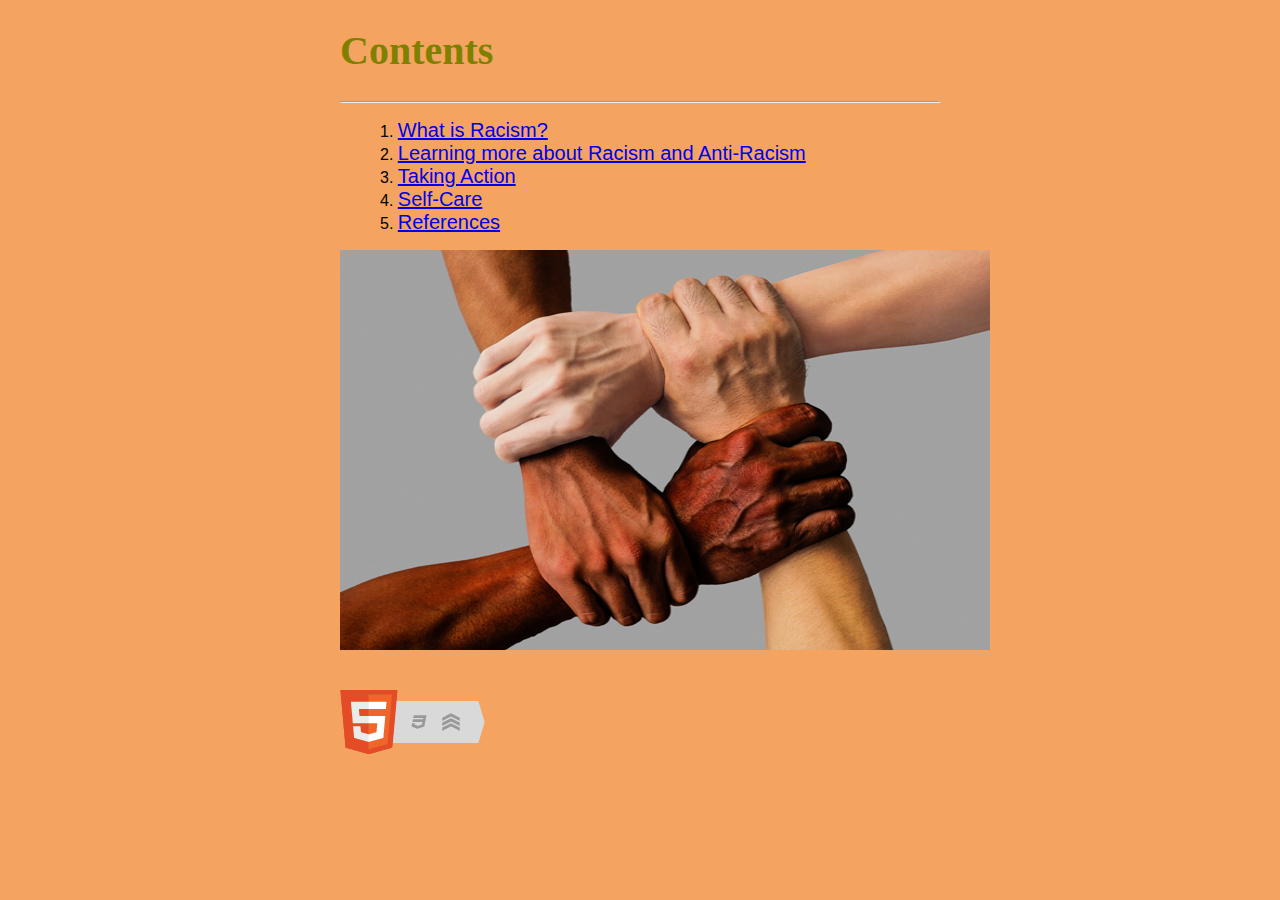
<file: index.html>
<!--Kevin Yang-->
<!DOCTYPE html>
<html lang = "En"> 
	<head>  
		<meta charset="utf-8">       
		<title>Anti-Racism Website Overview</title>
	<!--Link to stylesheet-->
	<link rel = "stylesheet" type = "text/css" href = "kevin-style.css" />
	</head>
	
	<body id="sandybrown">
		<!--Header-->
		<h1 id="contents">Contents</h1>
		<hr>
		<ol>
			<!--Links to all the other pages-->
			<li><a href="definition-of-racism.html">What is Racism?</a></li>
			<li><a href="learning-about-racism.html">Learning more about Racism and Anti-Racism</a></li>
			<li><a href="taking-action.html">Taking Action</a></li>
			<li><a href="self-care.html">Self-Care</a></li>
			<li><a href="references.html">References</a></li>
		</ol>
		<!--Cool image-->
		<img src="images/anti-racism.jpg" width = "650" height = "400" alt = "anti-racism">
		<br>
		<br>
		<br>
		<!--Validator thingy-->
		<a href="http://validator.w3.org/check?uri=https://KevinYang69420.github.io/home/index.html" target="_blank">
			<img src="images/html5_with_css3_+_semantics.png" width="165" height="64" alt="HTML5 with CSS3 and Semantics">
		</a>
	</body> 
</html>
</file>
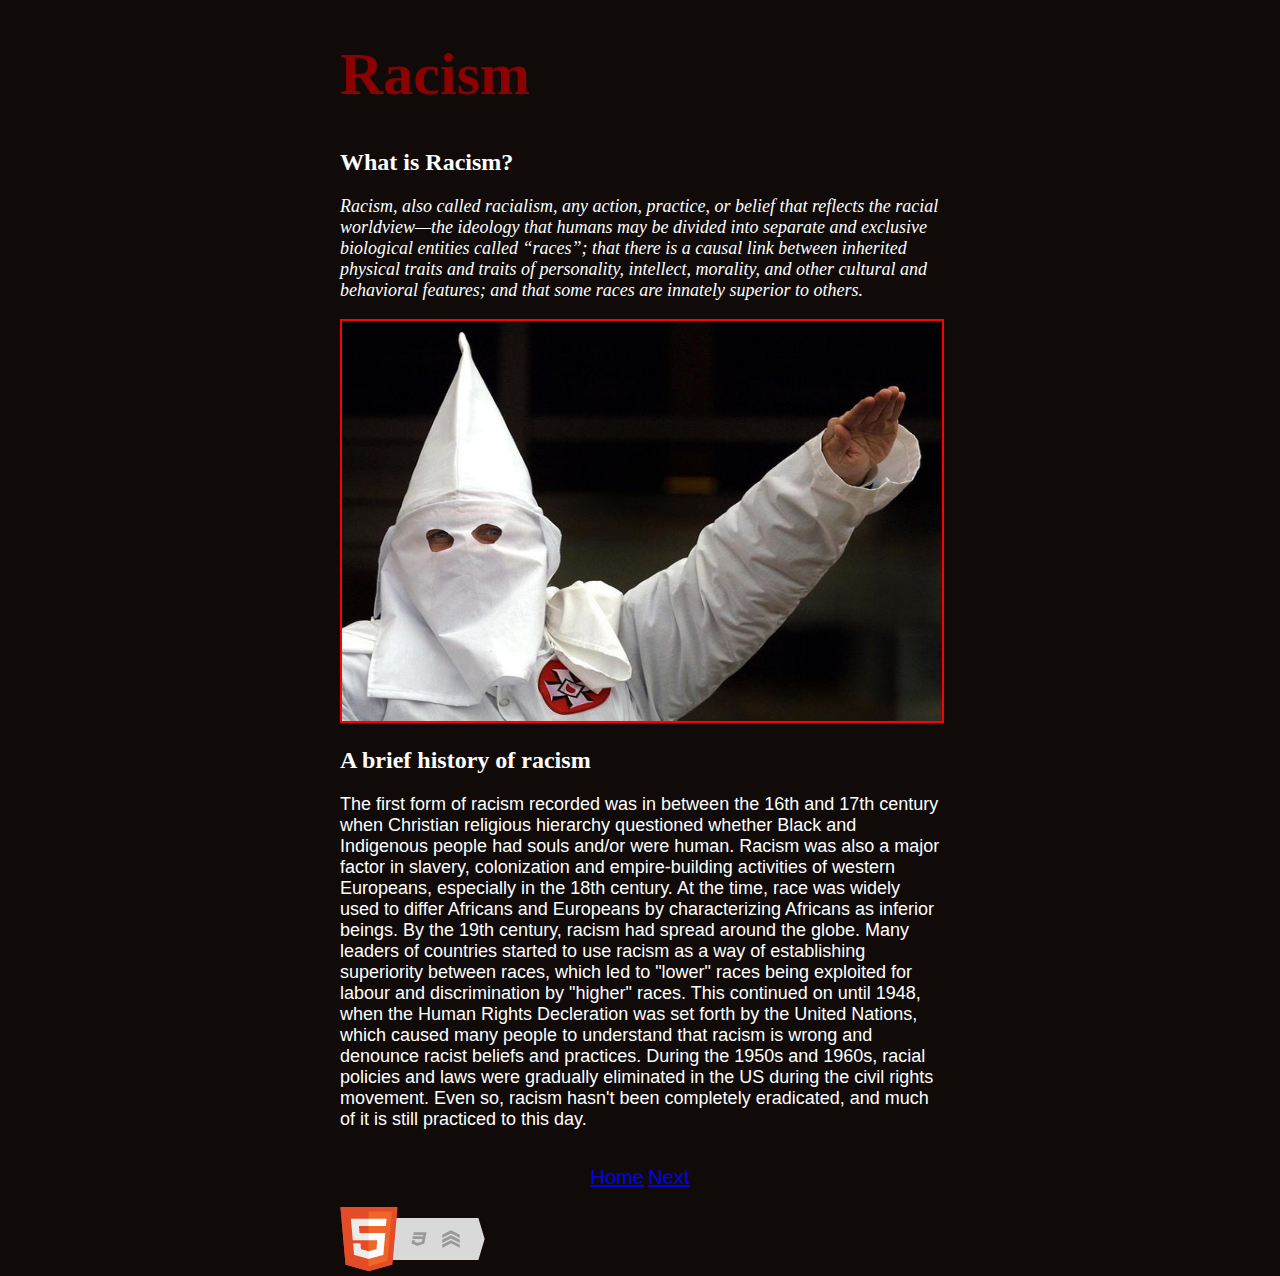
<file: definition-of-racism.html>
<!--Kevin Yang-->
<!DOCTYPE html>
<html lang = "En">
	<head>
		<meta charset="utf-8">       
		<title>What is Racism?</title>
	<!--Link to stylesheet-->		
	<link rel = "stylesheet" type = "text/css" href = "kevin-style.css" />
	</head>
	<body id="p2">
		<!--Header-->
		<h1 id="racism">Racism</h1>
		<!--Brief description of racism-->
		<h2 class="question">What is Racism?</h2>
		<p id="definition">
		Racism, also called racialism, any action, practice, or belief that reflects the racial
		worldview—the ideology that humans may be divided into separate and exclusive biological
		entities called “races”; that there is a causal link between inherited physical traits
		and traits of personality, intellect, morality, and other cultural and behavioral features;
		and that some races are innately superior to others.
		</p>
		<!--Example of racism-->
		<img src="images/racism-example.jpg" class="fade" id="border" width = "600" height = "400" alt = "example of racism">
		<!--History of racism-->
		<h2 class="question">A brief history of racism</h2>
		<p>
		The first form of racism recorded was in between the 16th and 17th century when Christian
		religious hierarchy questioned whether Black and Indigenous people had souls and/or were human.
		Racism was also a major factor in slavery, colonization and empire-building activities of
		western Europeans, especially in the 18th century. At the time, race was widely used to differ
		Africans and Europeans by characterizing Africans as inferior beings. By the 19th century,
		racism had spread around the globe. Many leaders of countries started to use racism as a way
		of establishing superiority between races, which led to "lower" races being exploited for labour
		and discrimination by "higher" races. This continued on until 1948, when the Human Rights Decleration
		was set forth by the United Nations, which caused many people to understand that racism is wrong and
		denounce racist beliefs and practices. During the 1950s and 1960s, racial policies and laws were
		gradually eliminated in the US during the civil rights movement. Even so, racism hasn't been completely
		eradicated, and much of it is still practiced to this day.
		</p>
		<br>
		<div class="center">
			<!--Link to home page-->
			<a href="index.html">Home</a>
			<!--Link to next/resource page-->
			<a href="learning-about-racism.html">Next</a>
		</div>
		<br>
		<!--Validator thingy-->
		<a href="http://validator.w3.org/check?uri=https://KevinYang69420.github.io/home/definition-of-racism.html" target="_blank">
			<img src="images/html5_with_css3_+_semantics.png" width="165" height="64" alt="HTML5 with CSS3 and Semantics">
		</a>
	</body>
</html>
</file>
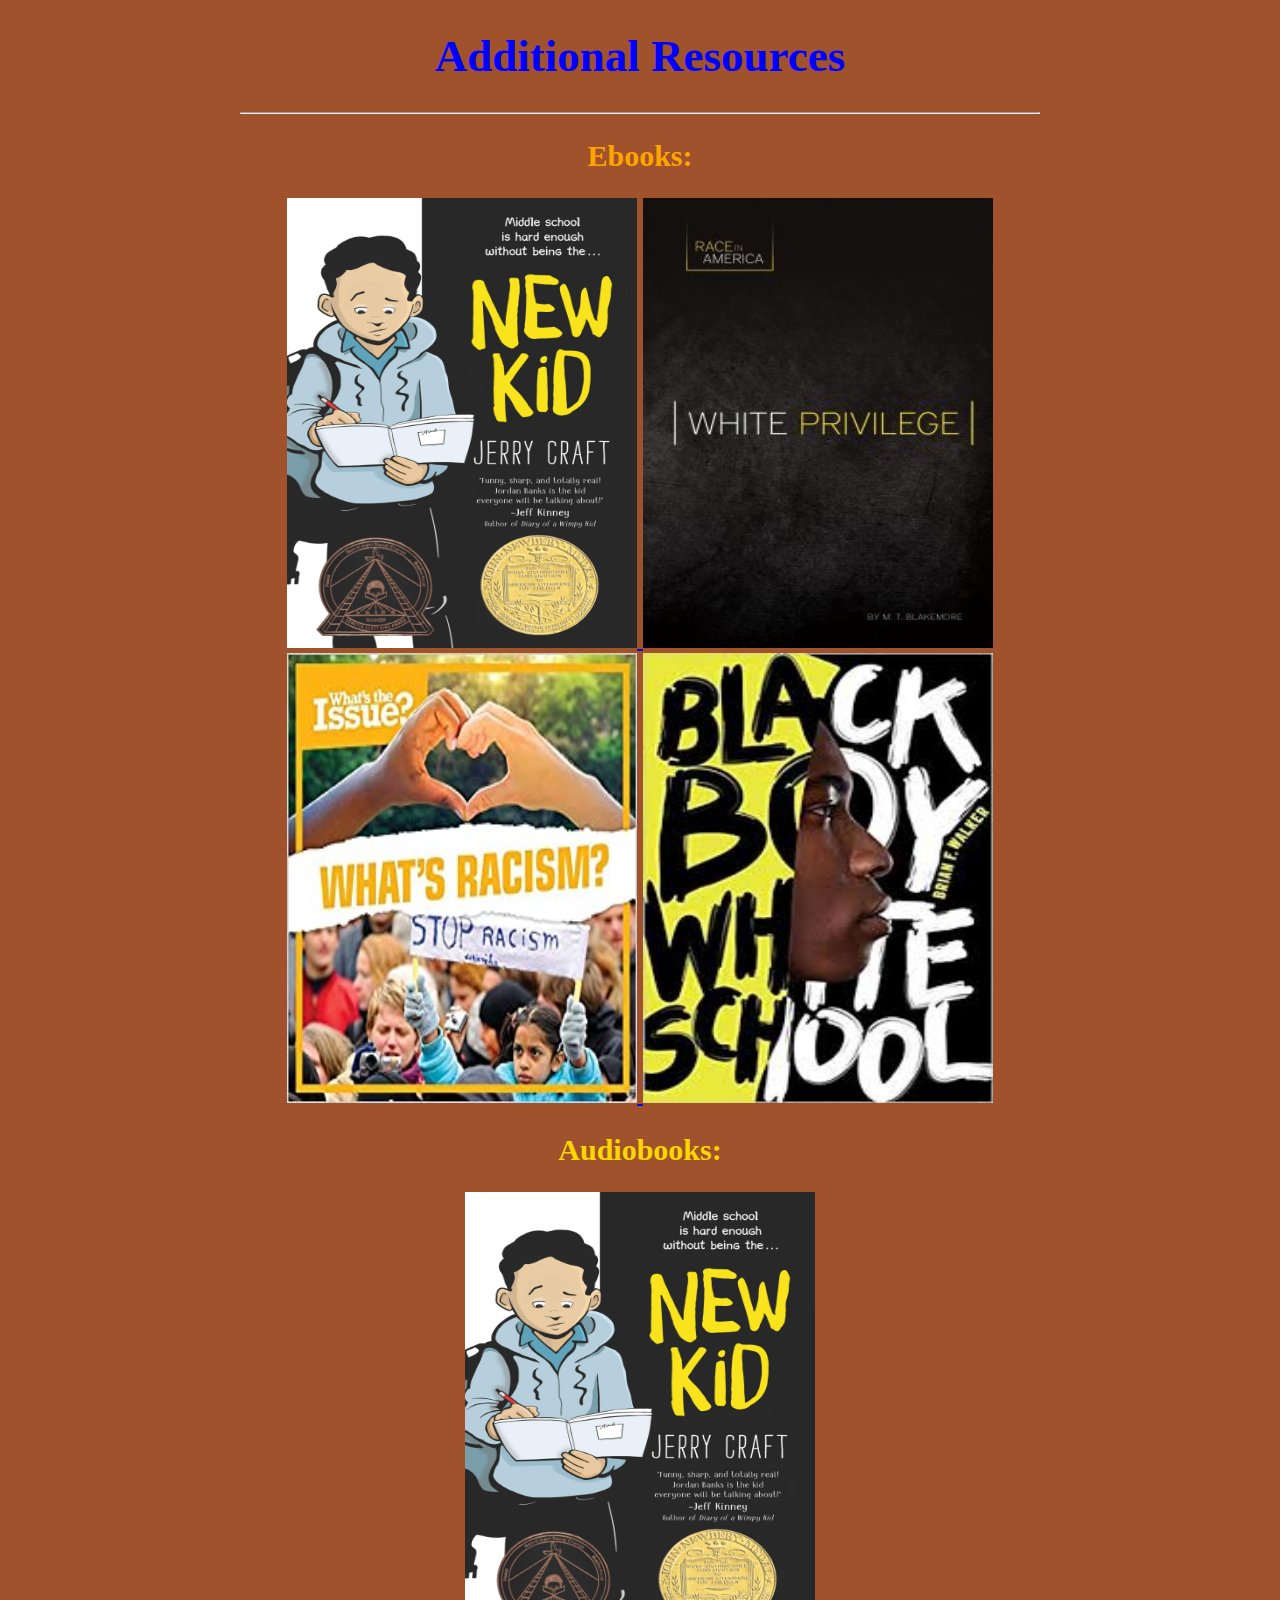
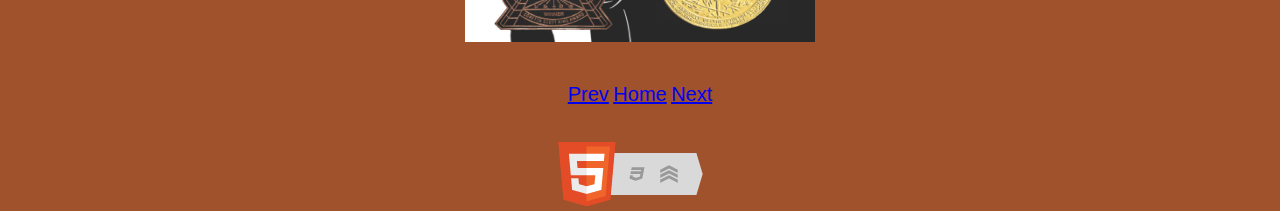
<file: learning-about-racism.html>
<!--Kevin Yang-->
<!DOCTYPE html>
<html>
	<head>
		<meta charset="utf-8">       
		<title>Learning about Racism</title> 
	<!--Link to stylesheet-->
	<link rel = "stylesheet" type = "text/css" href = "kevin-style.css" />
	</head>
	<body class="center resources">
		<!--Header-->
		<h1 id="stuff">Additional Resources</h1>
		<hr>
		<h2 id="resource1">Ebooks:</h2>
		<!--New Kid by Jerry Kraft-->
		<a href="https://www.hoopladigital.com/title/13038351" target="_blank">
			<img src="images/new-kid.jpg" width="350" height="450" alt="New Kid by Jerry Kraft" class="cover">
		</a>
		<!--White Privilege by M.T. Blakemore-->
		<a href="https://www.hoopladigital.com/title/12154686" target="_blank">
			<img src="images/white-privilege.jpg" width="350" height="450" alt="White Privilege by M.T. Blakemore" class="cover">
		</a><br>
		<!--Whats Racism by Amy B. Rogers-->		
		<a href="https://www.hoopladigital.com/title/12172763" target="_blank"> 
			<img src="images/whats-racism.jpg" width="350" height="450" alt="Whats Racism by Amy B. Rogers" class="cover">
		</a>
		<!--Black Boy White School by Brian F. Walker-->
		<a href="https://www.hoopladigital.com/title/11914179" target="_blank">
			<img src="images/black-boy-white-school.jpg" width="350" height="450" alt="Black Boy White School by Brian F. Walker" class="cover">
		</a>

		<h2 id="resource2">Audiobooks:</h2>
		<!--New Kid by Jerry Kraft (audiobook)-->
		<a href="https://www.hoopladigital.com/title/12195191" target="_blank">
			<img src="images/new-kid.jpg" width="350" height="450" alt="New Kid by Jerry Kraft" class="cover">
		</a>

		<br>
		<br>
		<br>
		<!--Link to previous/info page-->
		<a href="definition-of-racism.html">Prev</a>
		<!--Link to home page-->
		<a href="index.html">Home</a>
		<!--Link to next/taking action page-->
		<a href="taking-action.html">Next</a>
		<br>
		<br>
		<br>
		<!--Validator thingy-->
		<a href="http://validator.w3.org/check?uri=https://KevinYang69420.github.io/home/learning-about-racism.html" target="_blank">
			<img src="images/html5_with_css3_+_semantics.png" width="165" height="64" alt="HTML5 with CSS3 and Semantics">
		</a>
	</body>
</html>
</file>
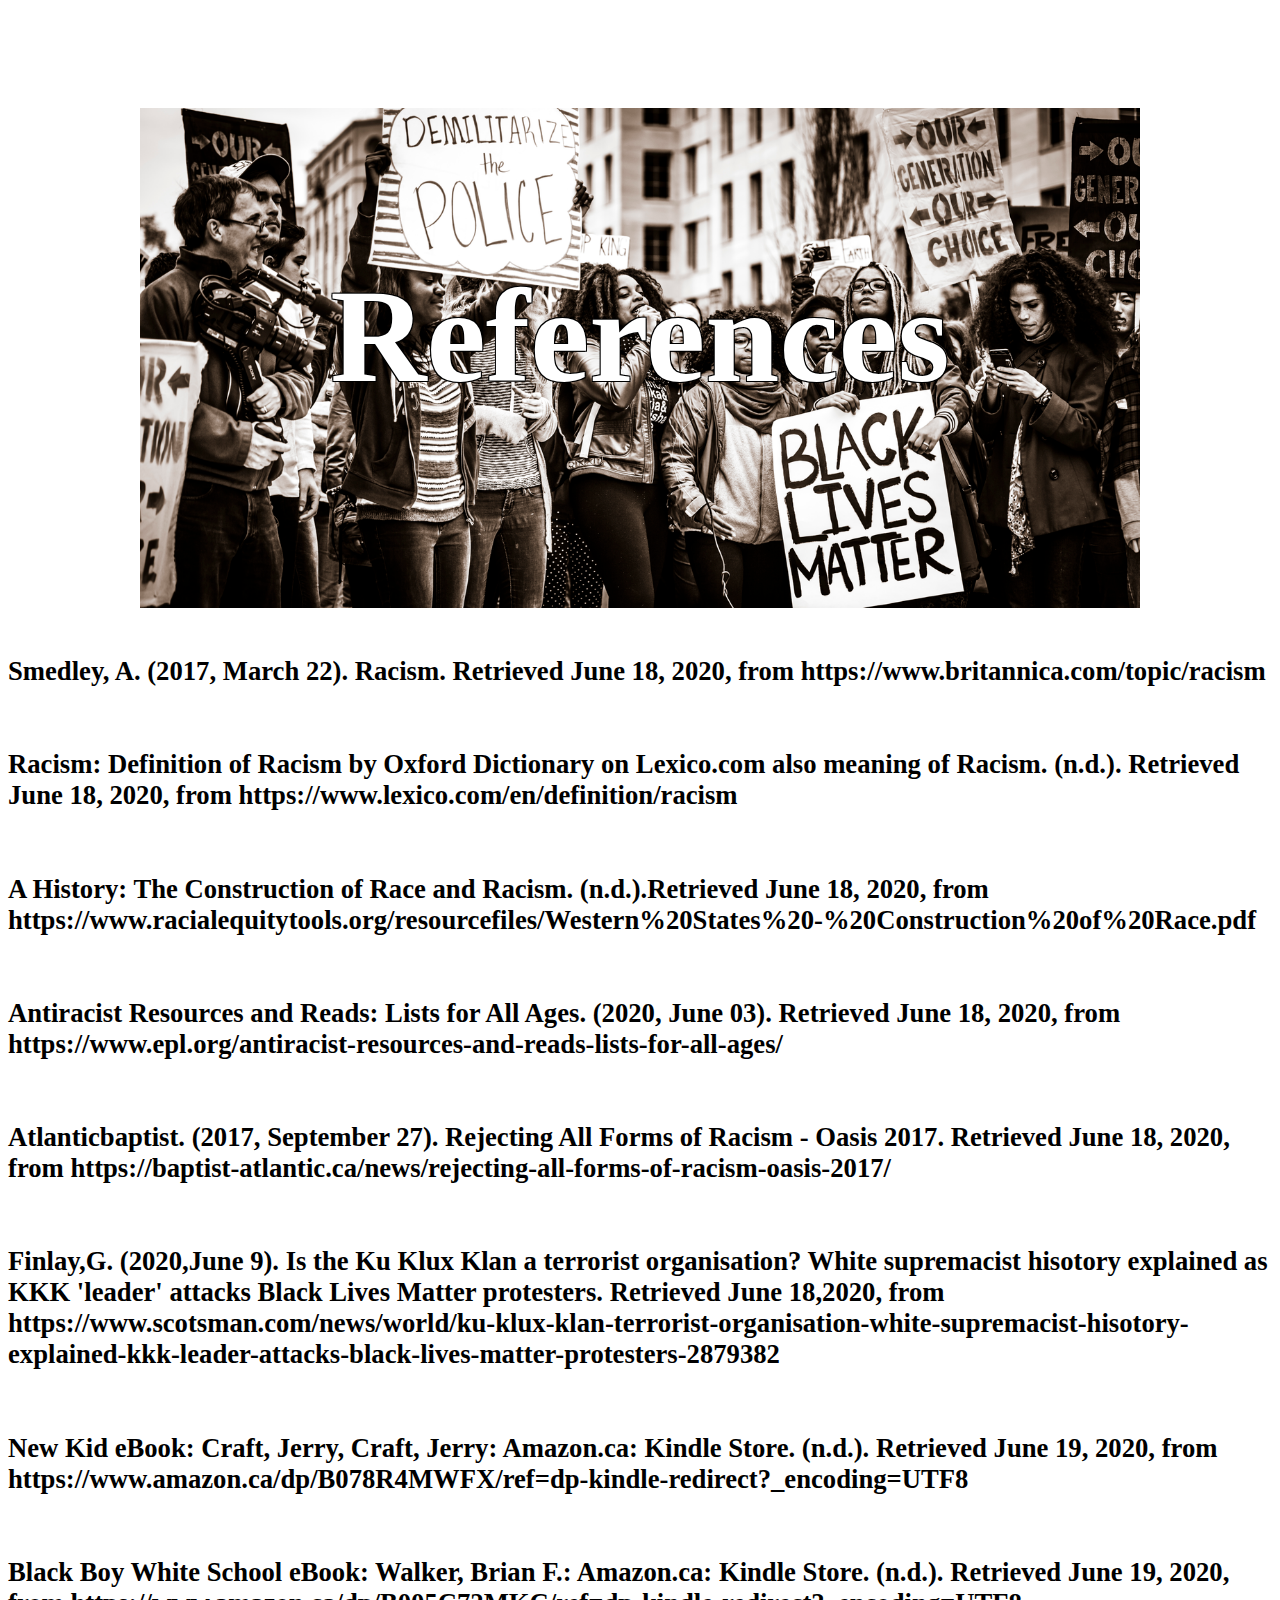
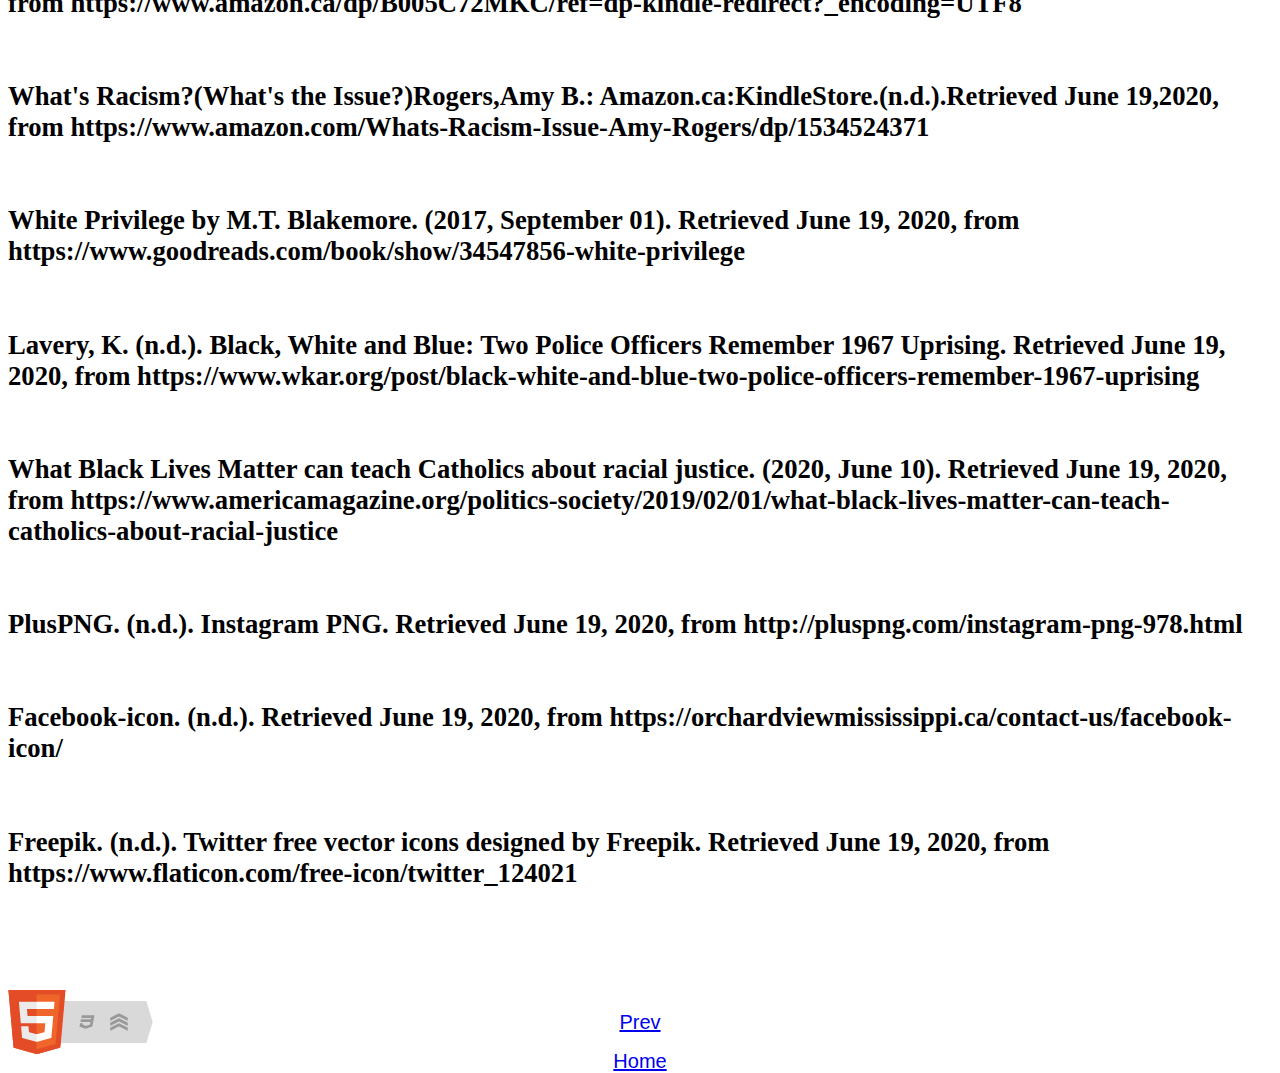
<file: references.html>
<!-- Steven Shi-->


<!doctype html>
<html lang = "En">
	<head>
		<meta charset="utf-8"/>
		<title>References</title>
		<!--Link to css page-->
		<link rel = "stylesheet" type = "text/css" href = "steven-style.css">
	</head>
	<body>
	<!--Header-->
		<img src = "images/riot2.png" alt = "riot2" width = "1000" height = "500" class= "center">
		<h1 class = "text" >References</h1>
		<br>
		<br>
		<br>
		<br>
		<br>
		<br>
		<br>
		<!--Citations-->
		<h2 class=  "cite1">Smedley, A. (2017, March 22). Racism. Retrieved June 18, 2020, from https://www.britannica.com/topic/racism</h2>
		<br>
		<h2 class = "cite1">Racism: Definition of Racism by Oxford Dictionary on Lexico.com also meaning of Racism. (n.d.). Retrieved June 18, 2020, from https://www.lexico.com/en/definition/racism</h2> 
		<br>
		<h2 class = "cite1">A History: The Construction of Race and Racism. (n.d.).Retrieved June 18, 2020, from https://www.racialequitytools.org/resourcefiles/Western%20States%20-%20Construction%20of%20Race.pdf</h2>
		<br>
		<h2 class = "cite1">Antiracist Resources and Reads: Lists for All Ages. (2020, June 03). Retrieved June 18, 2020, from https://www.epl.org/antiracist-resources-and-reads-lists-for-all-ages/</h2>
		<br>
		<h2 class = "cite1">Atlanticbaptist. (2017, September 27). Rejecting All Forms of Racism - Oasis 2017. Retrieved June 18, 2020, from https://baptist-atlantic.ca/news/rejecting-all-forms-of-racism-oasis-2017/</h2>
		<br>
		<h2 class = "cite1">Finlay,G. (2020,June 9). Is the Ku Klux Klan a terrorist organisation? White supremacist hisotory explained as KKK 'leader' attacks Black Lives Matter protesters. Retrieved June 18,2020, from https://www.scotsman.com/news/world/ku-klux-klan-terrorist-organisation-white-supremacist-hisotory-explained-kkk-leader-attacks-black-lives-matter-protesters-2879382</h2>
		<br>
		<h2 class = "cite1">New Kid eBook: Craft, Jerry, Craft, Jerry: Amazon.ca: Kindle Store. (n.d.). Retrieved June 19, 2020, from https://www.amazon.ca/dp/B078R4MWFX/ref=dp-kindle-redirect?_encoding=UTF8</h2>
		<br>
		<h2 class = "cite1">Black Boy White School eBook: Walker, Brian F.: Amazon.ca: Kindle Store. (n.d.). Retrieved June 19, 2020, from https://www.amazon.ca/dp/B005C72MKC/ref=dp-kindle-redirect?_encoding=UTF8</h2>
		<br>
		<h2 class = "cite1">What's Racism?(What's the Issue?)Rogers,Amy B.: Amazon.ca:KindleStore.(n.d.).Retrieved June 19,2020, from https://www.amazon.com/Whats-Racism-Issue-Amy-Rogers/dp/1534524371</h2>
		<br>
		<h2 class = "cite1">White Privilege by M.T. Blakemore. (2017, September 01). Retrieved June 19, 2020, from https://www.goodreads.com/book/show/34547856-white-privilege</h2>
		<br>
		<h2 class = "cite1">Lavery, K. (n.d.). Black, White and Blue: Two Police Officers Remember 1967 Uprising. Retrieved June 19, 2020, from https://www.wkar.org/post/black-white-and-blue-two-police-officers-remember-1967-uprising</h2>
		<br>
		<h2 class = "cite1">What Black Lives Matter can teach Catholics about racial justice. (2020, June 10). Retrieved June 19, 2020, from https://www.americamagazine.org/politics-society/2019/02/01/what-black-lives-matter-can-teach-catholics-about-racial-justice</h2>
		<br>
		<h2 class = "cite1">PlusPNG. (n.d.). Instagram PNG. Retrieved June 19, 2020, from http://pluspng.com/instagram-png-978.html</h2>
		<br>
		<h2 class = "cite1">Facebook-icon. (n.d.). Retrieved June 19, 2020, from https://orchardviewmississippi.ca/contact-us/facebook-icon/</h2>
		<br>
		<h2 class = "cite1">Freepik. (n.d.). Twitter free vector icons designed by Freepik. Retrieved June 19, 2020, from https://www.flaticon.com/free-icon/twitter_124021</h2>

		<!--Back-->
		<a href = "self-care.html"><h2 class=  "h32">Prev</h2></a>
		<!--home link-->
		<a href = "index.html"><h2 class=  "h32">Home</h2></a>

		<a href="http://validator.w3.org/check?uri=https://KevinYang69420.github.io/home/references.html" target="_blank" class="validator">
			<img src="images/html5_with_css3_+_semantics.png" width="165" height="64" alt="HTML5 with CSS3 and Semantics">
		</a>
	
	</body>
</html>
</file>
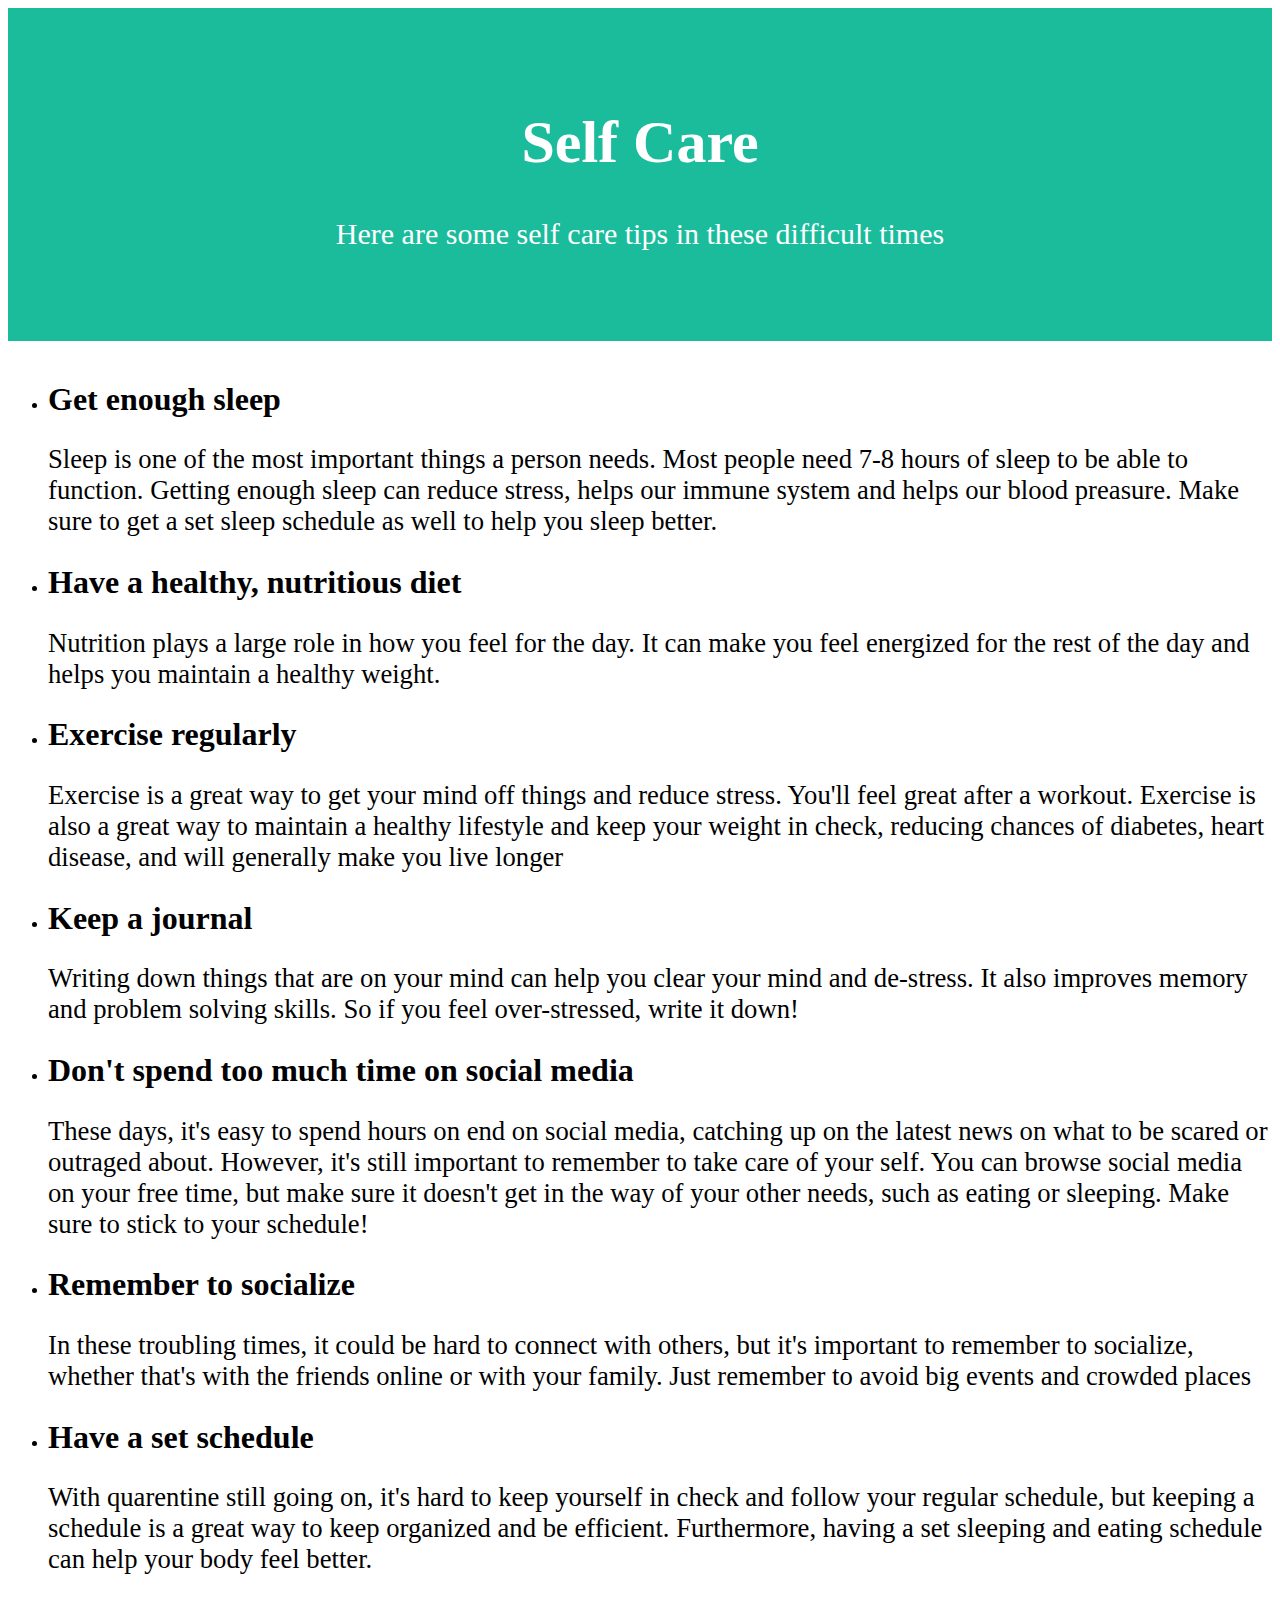
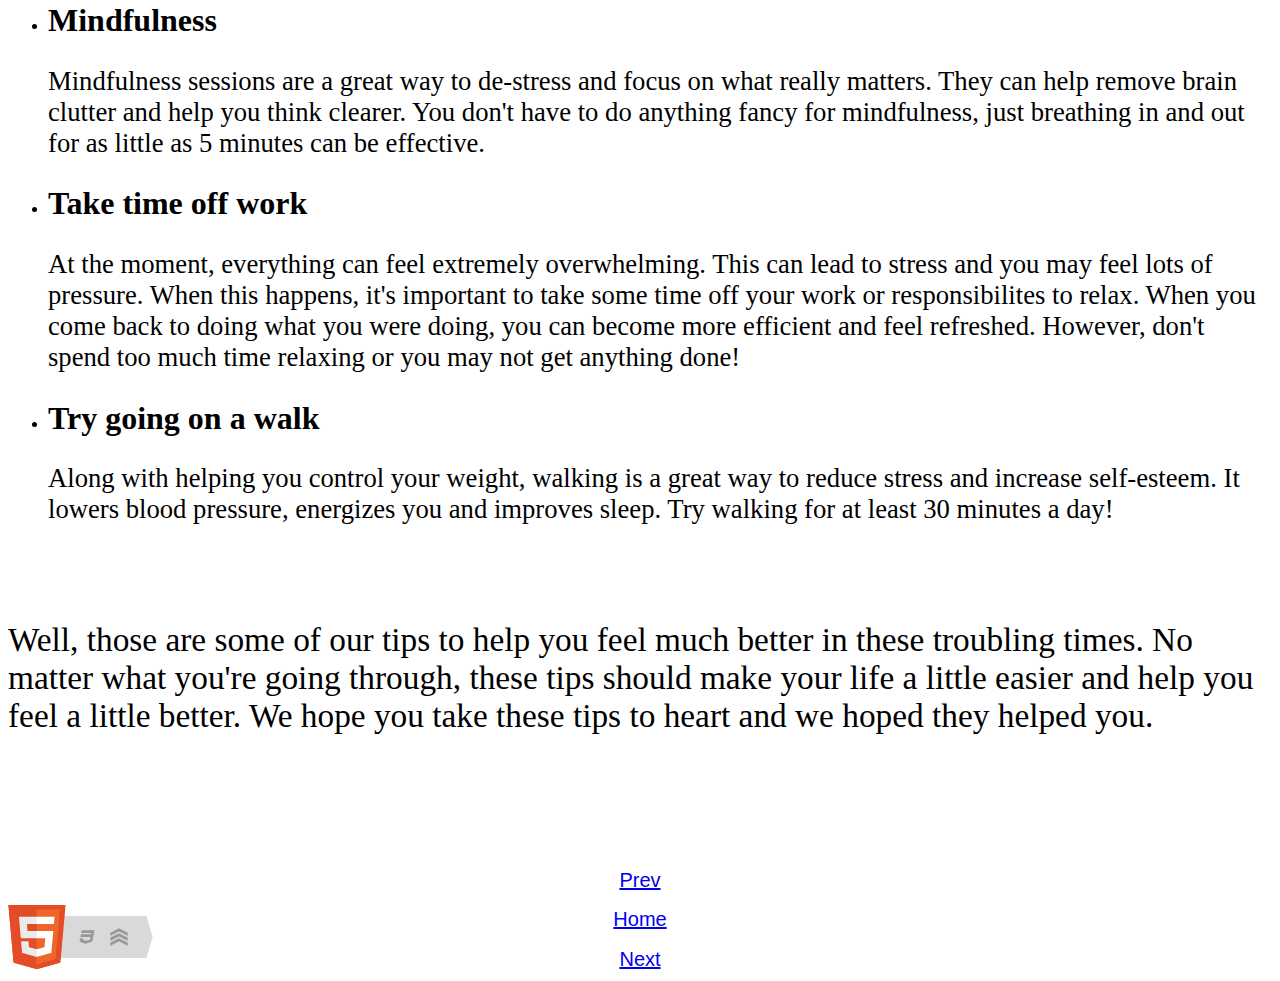
<file: self-care.html>
<!--Steven Shi-->
<!doctype html>
<html lang = "En">
	<head>
		<meta charset="utf-8"/>
		<title>Self Care</title>
		<!--links to css page-->
		<link rel = "stylesheet" type = "text/css" href = "steven-style.css">
	
	</head>
	
	<body>
		<!--header and title-->
		<div class="header">
		<h1>Self Care</h1>
		<!--Subtitle-->
		<p>Here are some self care tips in these difficult times</p>

		
	</div>
		<br>
		<!--point 1 + explaination-->
		<ul>
			<li><h1>Get enough sleep</h1>
				<p class = "size">Sleep is one of the most important things a person needs. Most people need 7-8 hours of sleep to 
					be able to function. Getting enough sleep can reduce stress, helps our immune system and helps our blood preasure.
					Make sure to get a set sleep schedule as well to help you sleep better.
				</p>
			</li>
		<!--point 2 + explaination-->
			<li><h1>Have a healthy, nutritious diet</h1>
				<p class = "size"> Nutrition plays a large role in how you feel for the day. It can make you feel energized for the rest of the day
					and helps you maintain a healthy weight. 
				</p>
			</li>
			<!--point 3 + explaination-->
			<li><h1>Exercise regularly</h1>
				<p class = "size">Exercise is a great way to get your mind off things and reduce stress. You'll feel great after a workout.
					Exercise is also a great way to maintain a healthy lifestyle and keep your weight in check, reducing chances of diabetes, heart disease, and will generally make you live longer
				</p>
			</li>
			<!--point 4 + explaination-->
			<li><h1>Keep a journal</h1>
				<p class = "size"> Writing down things that are on your mind can help you clear your mind and de-stress. It also improves memory and
					problem solving skills. So if you feel over-stressed, write it down!
				</p>
			</li>
			<!--point 5 + explaination-->
			<li><h1>Don't spend too much time on social media</h1>
				<p class = "size"> These days, it's easy to spend hours on end on social media, catching up on the latest news on what to be scared or outraged about.
					However, it's still important to remember to take care of your self. You can browse social media on your free time, but make sure it doesn't get in the way
					of your other needs, such as eating or sleeping. Make sure to stick to your schedule!
				</p>
			</li>
			<!--point 6 + explaination-->
			<li><h1>Remember to socialize</h1>
				<p class = "size">In these troubling times, it could be hard to connect with others, but it's important to remember to socialize,
					whether that's with the friends online or with your family. Just remember to avoid big events and crowded places
				</p>
			</li>
			<!--point 7 + explaination-->
			<li><h1>Have a set schedule</h1>
				<p class = "size">With quarentine still going on, it's hard to keep yourself in check and follow your regular schedule, but keeping a schedule
					is a great way to keep organized and be efficient. Furthermore, having a set sleeping and eating schedule can help your body feel better.
				</p>
			</li>
			<!--point 8 + explaination-->
			<li><h1>Mindfulness</h1>
				<p class = "size"> Mindfulness sessions are a great way to de-stress and focus on what really matters. They can help remove brain clutter and help
					you think clearer. You don't have to do anything fancy for mindfulness, just breathing in and out for as little as 5 minutes can be effective.
				</p>
			</li>
			<!--point 9 + explaination-->
			<li><h1>Take time off work</h1>
				<p class= "size"> At the moment, everything can feel extremely overwhelming. This can lead to stress and you may feel lots of pressure. 
					When this happens, it's important to take some time off your work or responsibilites to relax. When you come back to doing what you were doing,
					you can become more efficient and feel refreshed. However, don't spend too much time relaxing or you may not get anything done!
				</p>
			</li>
			<!--point 10 + explaination-->
			<li><h1>Try going on a walk</h1>
				<p class= "size">	Along with helping you control your weight, walking is a great way to reduce stress and increase self-esteem.
					It lowers blood pressure, energizes you and improves sleep. Try walking for at least 30 minutes a day!
				</p>
			</li>
			
			</ul>
	
			
			
			<br>
			<br>
			<!--end paragraph-->
			<p class = "size2"> Well, those are some of our tips to help you feel much better in these troubling times. No matter what you're going through, these 
				tips should make your life a little easier and help you feel a little better. We hope you take these tips to heart and we hoped they helped you.
			</p>
			
			<!--Back-->
			<a href = "taking-action.html"><h2 class=  "h32">Prev</h2></a>
			<!--home link-->
			<a href = "index.html"><h2 class=  "h32">Home</h2></a>
			<!--Next link-->
			<a href = "references.html"><h2 class=  "h32">Next</h2></a>
			
			<br>
			<a href="http://validator.w3.org/check?uri=https://KevinYang69420.github.io/home/self-care.html" target="_blank" class="validator">
				<img src="images/html5_with_css3_+_semantics.png" width="165" height="64" alt="HTML5 with CSS3 and Semantics">
			</a>
		
	
	</body>
</html>
</file>
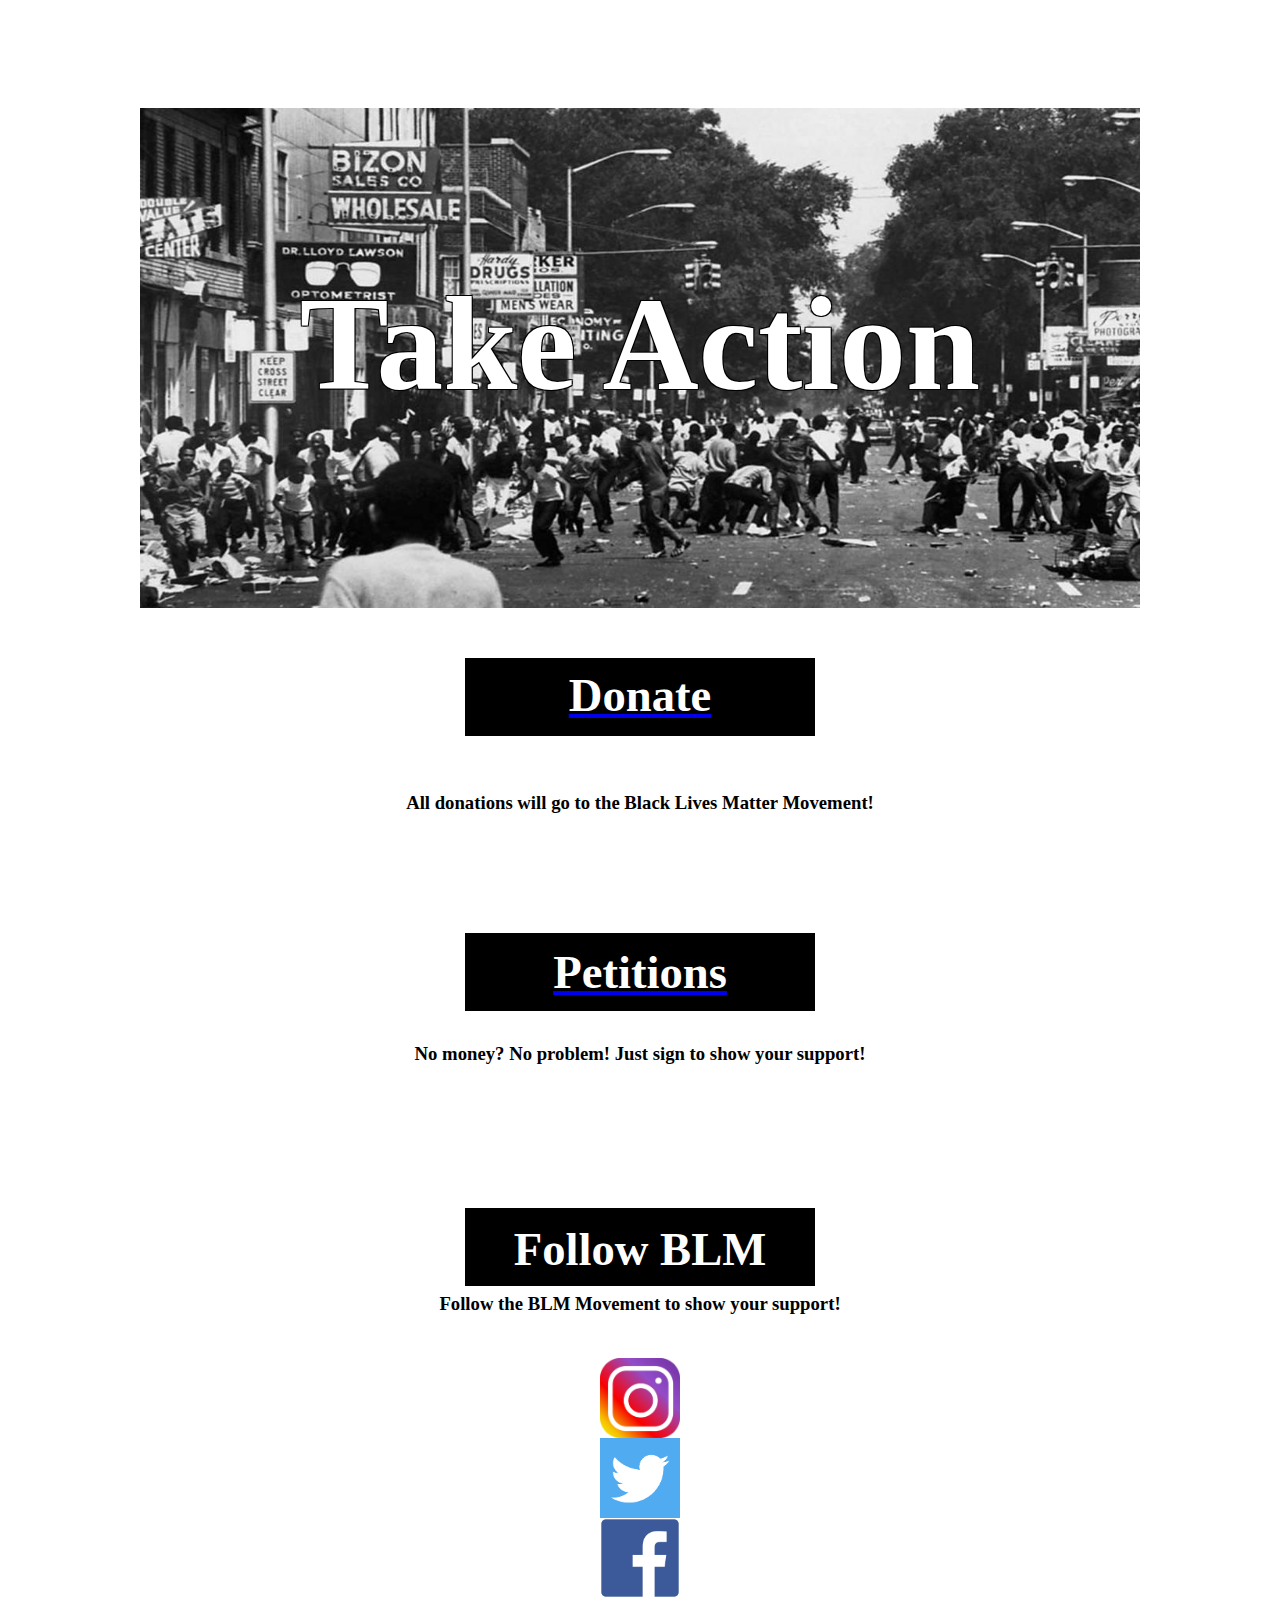
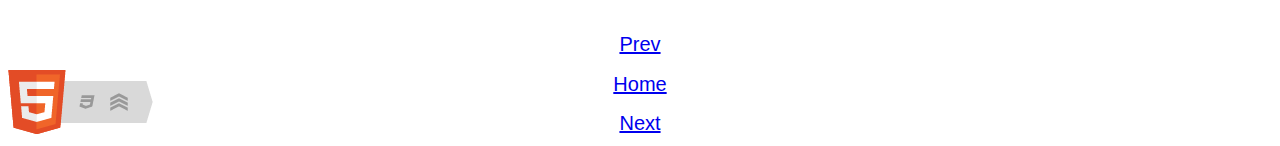
<file: taking-action.html>
<!--Steven Shi-->

<!doctype html>

<html lang = "En">

	<head>


		<meta charset="utf-8"/>
		<title>Take Action</title>
		<!--Link to css page-->
		<link rel = "stylesheet" type = "text/css" href = "steven-style.css">
	</head>

	<body>
		<!--Header-->
		<div class = "image">	
			<img src = "images/riot.jpg" alt = "mlk" width = 1000 height = 500  class = "center"/>
			<h1 class = "text" >Take Action </h1>
		</div>
		
		<!--Donate choice-->
		<div>
			<a href = "https://secure.actblue.com/donate/ms_blm_homepage_2019" target="_blank"> <div class="square1"></div></a>
	
			<a href =  "https://secure.actblue.com/donate/ms_blm_homepage_2019" target="_blank"><h2 class="text2">Donate</h2></a>
		</div>

		
		<h3>All donations will go to the Black Lives Matter Movement!</h3>
		
		<!--Petition-->
		<a href = "https://www.change.org/t/black-lives-matter-en-us" target="_blank"><div class= "square2"></div></a>
		<a href = "https://www.change.org/t/black-lives-matter-en-us" target="_blank"><h2 class = "petitionsText">Petitions</h2></a>
		
		
		<h3>No money? No problem! Just sign to show your support!</h3>
		
		<!--Follow BLM + three social medias-->
		<div class = "square3"></div>
		<h2 class="text4">Follow BLM</h2>
		<h3>Follow the BLM Movement to show your support!</h3>
		<a href = "https://www.instagram.com/blklivesmatter/" target="_blank"><img src = "images/instagram.png" alt="insta" width = 80 height = 80 class = "centerTwitter"></a>
		<a href  = "https://twitter.com/blklivesmatter" target="_blank"><img src = "images/twitter.png" alt= "twitter" width=80 height=80 class="centerTwitter"></a>
		<a href = "https://www.facebook.com/BlackLivesMatter/" target="_blank"><img src = "images/facebook.png" alt = "facebook" width = 80 height = 80 class = "centerTwitter"></a>
		<br>
		
		<!--Back-->
		<a href = "learning-about-racism.html"><h2 class=  "h32">Prev</h2></a>
		<!--home link-->
		<a href = "index.html"><h2 class=  "h32">Home</h2></a>
		<!--Next link-->
		<a href = "self-care.html"><h2 class=  "h32">Next</h2></a>
		
		<br>
		<a href="http://validator.w3.org/check?uri=https://KevinYang69420.github.io/home/taking-action.html" target="_blank" class="validator">
			<img src="images/html5_with_css3_+_semantics.png" width="165" height="64" alt="HTML5 with CSS3 and Semantics">
		</a>
	</body>


</html>
</file>
<file: kevin-style.css>
/* Kevin Yang */
/* Styles the body */
body{
	font-family:arial;
	max-width: 600px;
	margin: auto;
}
/* Background color of first page */
#sandybrown{
	background-color:sandybrown;
}
/* Background color of second page */
#p2{
	background-color:#100b09;
	color:white;
}
/* Styles paragraphs */
p{
	font-size:18px;
	font-weight:normal;
}
/* Styles the definition of racism */
#definition{
	font-style:italic;
	font-family:timesnewroman;
}
/* Styles the first page header */
#contents{
	font-family:stencil;
	font-size:40px;
	color:olive;
}
/* Styles the second page header */
#racism{
	font-family:stencil;
	color:darkred;
	font-size:60px;
}
/* Styles the questions */
.question{
	font-family:papyrus;
}
/* Styles the third page header */
#stuff{
	font-family:rockwell;
	color:blue;
	font-size:45px;
}
/* Styles the Ebooks header */
#resource1{
	font-family:harrington;
	font-size:30px;
	color:orange;
}
/* Styles the Audiobooks header */
#resource2{
	font-family:harrington;
	font-size:30px;
	color:gold;
}
/* Centers anything with the class center */
.center{
	text-align:center;
}
/* Makes sure the list numbers are near the list items */
li{
	list-style-position:inside;
}
/* Indicates that the cover is being hovered over */
.cover:hover {
	width:355px;
	height:455px;
    filter: opacity(50%);
}
/* Styles the links */
a{
	font-size:20px;
	font-weight:normal;
}
/* Styles the links when hovered over */
a:hover {
    font-weight:bold;
}
/* Styles the third page */
.resources{	
	max-width: 800px;
	margin: auto;
	background-color:sienna;
}
/* Styles the border of the image on the second page */
#border{
	border: 2px solid red;
}
/* Adds an animation to the image on the second page */
.fade {
    animation: opacity 4s forwards;
}
/* Controls the animation */
@keyframes opacity {
    from {
		filter: opacity(0%);
    }
    
    to {
        filter: opacity(100%);
    }
}
</file>
<file: steven-style.css>
/*Steven Shi*/

/*Center images*/
.center{
	display: block;
	margin-left:auto;
	margin-right:auto;
	position:relative;
	top: 100px;
	

}

.centerTwitter{
	display:block;
	margin-left:auto;
	margin-right:auto;
	position:relative;
	top:100px;

}


.image{
	position:relative;
	width:100%;
	
}

/*text for petitions*/
.petitionsText{
	text-align: center;
	position:relative;
	top:70px;
	
	font-size:35pt;
	color:white;
}
/* different fonts/positioning*/
h3{
	position: relative;
	top:75px;
	text-align: center;
	
}
.h32{
	position:relative;
	top:100px;
	text-align: center;
	font-family:arial;
	font-weight:normal;
	font-size:20px;
}
.h32:hover{
	font-weight:bold;
}
.text4{
	position:relative;
	top:97px;
	text-align: center;
	font-size:35pt;
	color:white;
}

.text{
	color:white;
	font-size: 100pt;
	
	position:absolute;
	top:170px;
	left : 0;
	width: 100%;
	
	left:0;
	position:absolute;
	text-align:center;
	color: white;
    text-shadow:
    -1px -1px 0 #000,
    1px -1px 0 #000,
    -1px 1px 0 #000,
    1px 1px 0 #000; 
}

.text2{
	position:relative;
	color:white;
	font-size:35pt;
	text-align: center;
	top:43px;
	
}
.txt2{
	position:relative;
	color:white;
	font-size:35pt;
	left:670px;
	top:43px;
}
.text3{
	position:relative;
	color:white;
	font-size:35pt;
	left:680px;
	top:150px;
}

/*squares for donations+petitions+social media*/
.square1{
	width: 350px;
	height: 78px;
	Background-color:black;
	display:block;
	margin-left:auto;
	margin-right:auto;
	position:relative;
	top:150px;
}

.square2{
	width:350px;
	height:78px;
	Background-color:black;
	display:block;
	margin-left:auto;
	margin-right:auto;
	position:relative;
	top:175px;
}
.square3{
	width:350px;
	height:78px;
	Background-color:black;
	display:block;
	margin-left:auto;
	margin-right:auto;
	position:relative;
	top:200px;
}

/*cite text*/
.cite1{
	color:black;
	font-size:20pt;
	
}
/*header*/

.header {
  padding: 60px;
  text-align: center;
  background: #1abc9c;
  color: white;
  font-size: 30px;
}
/*sizes of fonts*/
.size{
	font-size:20pt;
}
.size2{
	font-size:25pt;
}
</file>
